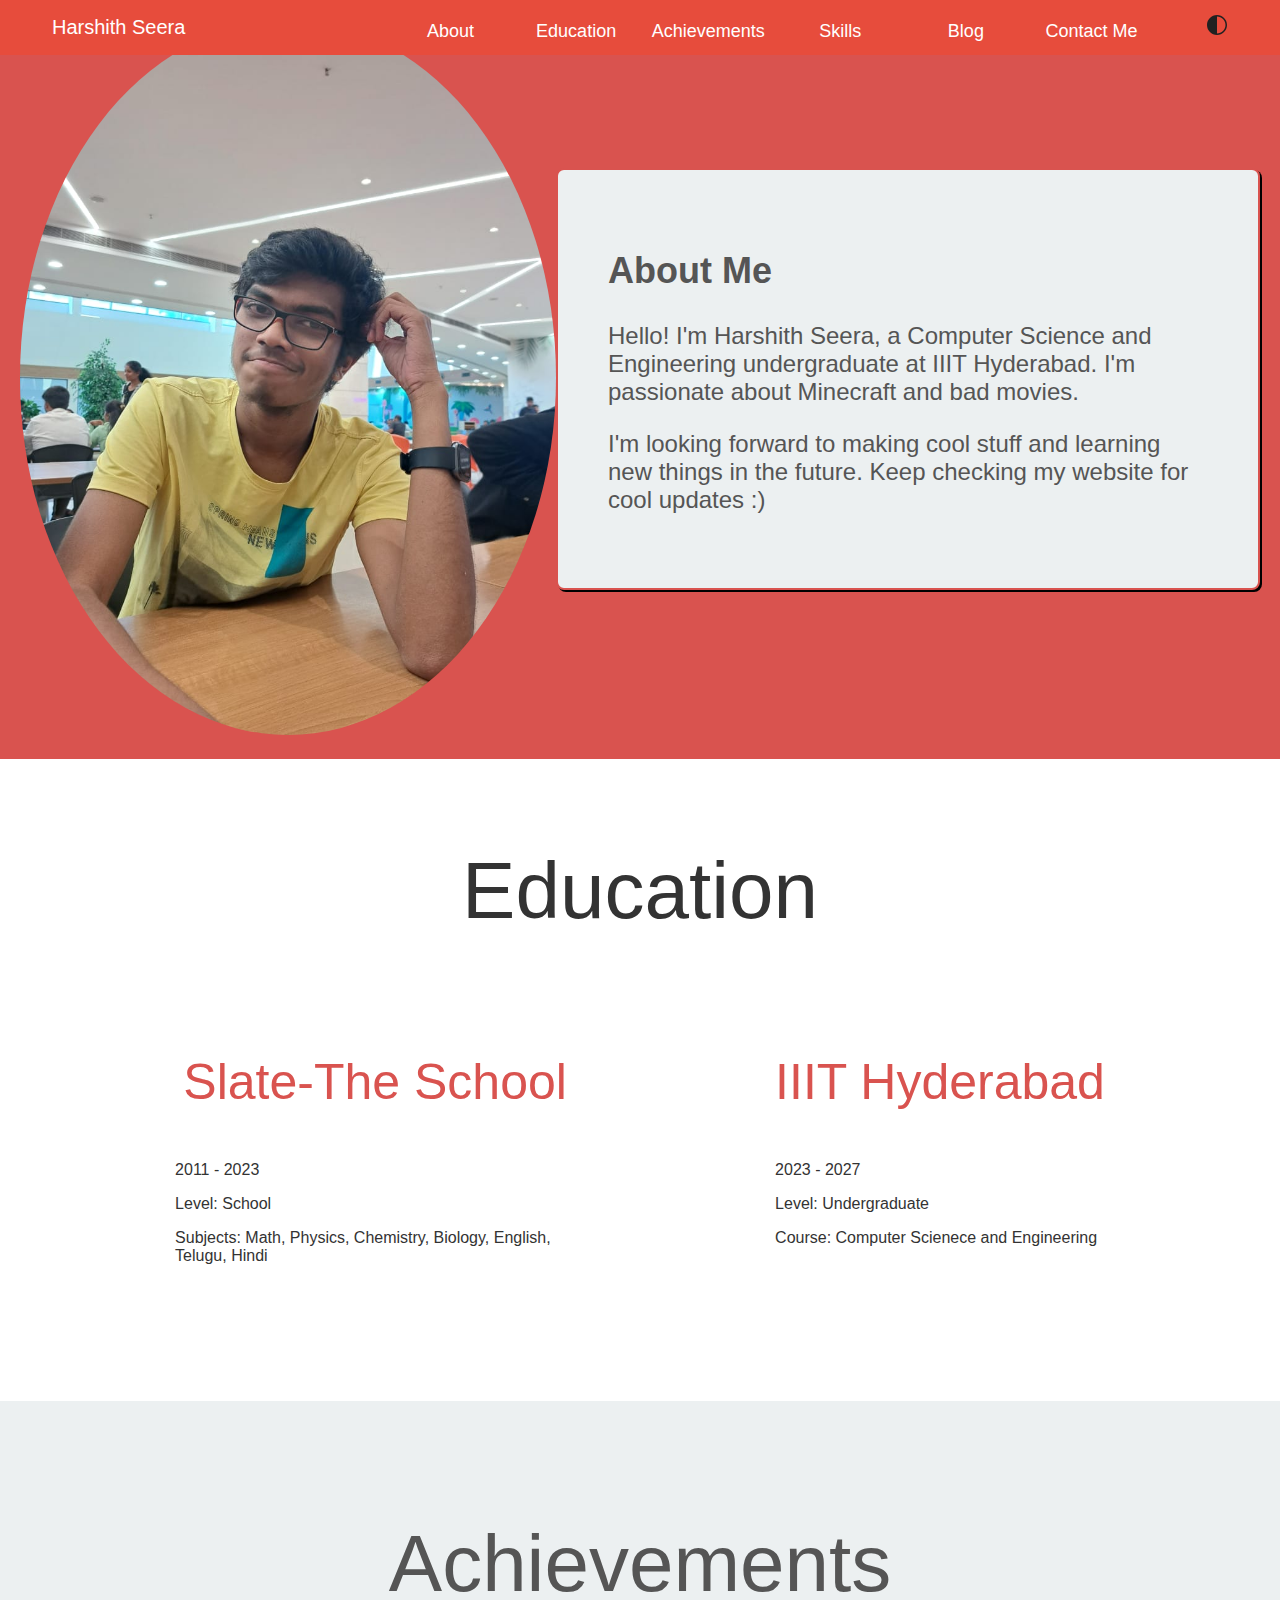
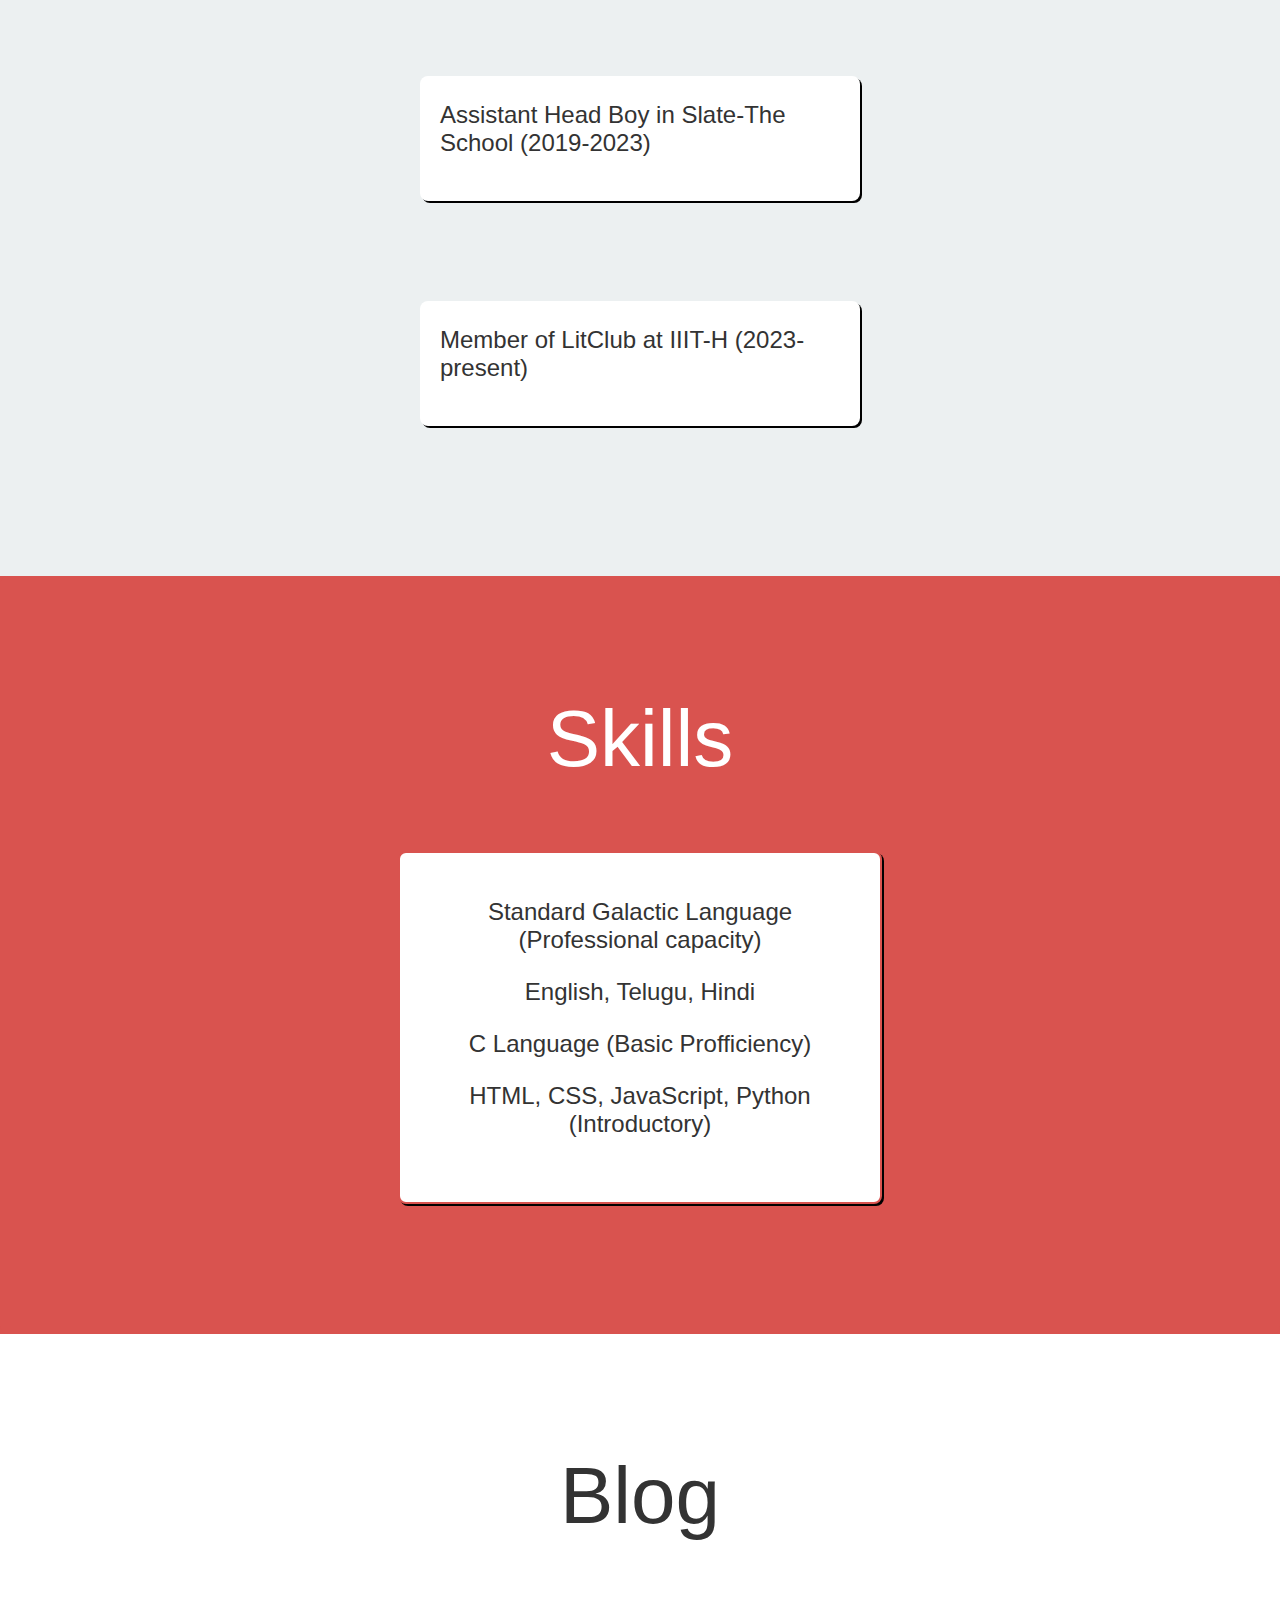
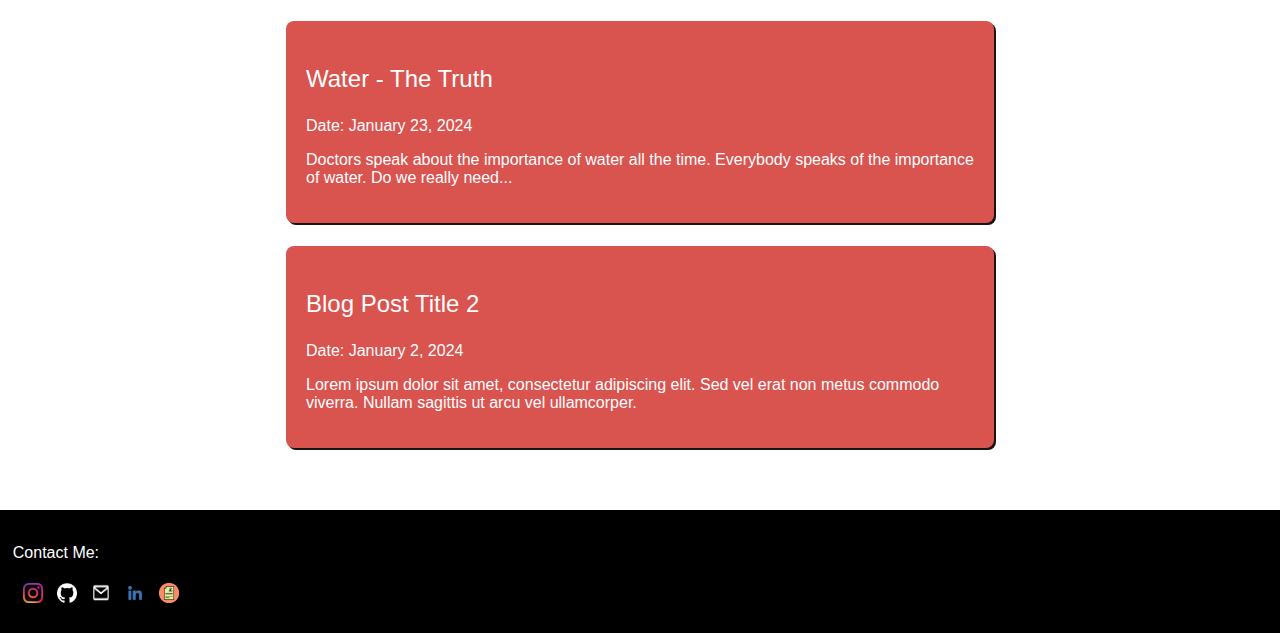
<file: index.html>
<!DOCTYPE html>
<html>
    <head>
        <meta charset="UTF-8">
        <meta name="viewport" content="width=device-width, initial-scale=1.0">
        <title>Harshith Seera</title>
        <link rel="stylesheet" href="styles.css">
        <link rel="stylesheet" href="light-mode.css" id="theme-style">
    </head>
    <body style="margin: 0; padding: 0;">

        <div id="header">
            <table id="landing">
                <tr style="font-size: 20px;">
                    <td colspan="5" align="left" style="padding-left: 50px;">Harshith Seera</td>
                    <td colspan="7" align="right">
                        <button onclick="scrollAbout()">About</button>
                        <button onclick="scrollEducation()"">Education</button>
                        <button onclick="scrollAchievements()">Achievements</button>
                        <button onclick="scrollSkills()">Skills</button>
                        <button onclick="scrollBlog()">Blog</button>
                        <button onclick="scrollContactMe()">Contact Me</button>
                        <button id="theme-toggle"><img src="dark-theme.svg"></button>
                    </td>
                </tr>
            </table>
            
            <section id="about">

                <div>
                    <img src="me.jpeg" alt="Your Profile Image">
                </div>

                <div id="about-text">
                    <h2>About Me</h2>
                    <p>
                        Hello! I'm Harshith Seera, a Computer Science and Engineering undergraduate at IIIT Hyderabad. I'm 
                        passionate about Minecraft and bad movies.
                    </p>
                    <p>
                        I'm looking forward to making cool stuff and learning new things in the future. Keep checking my 
                        website for cool updates :)
                    </p>
                </div>

            </section>

            <section id="education">

                <div class="education-heading">                
                    <h2>Education</h2>
                </div>

                <div class="education-entries">
                    <div class="education-entry">
                        <h3>Slate-The School</h3>
                        <p>2011 - 2023</p>
                        <p>Level: School</p>
                        <p>Subjects: Math, Physics, Chemistry, Biology, English, Telugu, Hindi</p>
                    </div>

                    <div class="education-entry">
                        <h3>IIIT Hyderabad</h3>
                        <p>2023 - 2027</p>
                        <p>Level: Undergraduate</p>
                        <p>Course: Computer Scienece and Engineering</p>
                    </div>

                </div>

            </section>
            
            <section id="achievements">

                <div class="achievement-heading">
                    <h2>Achievements</h2>
                </div>

                <div class="achievement-entries">

                    <div class="achievement-entry">
                        <p>Assistant Head Boy in Slate-The School (2019-2023)</p>
                    </div>

                    <div class="achievement-entry">
                        <p>Member of LitClub at IIIT-H (2023-present)</p>
                    </div>

                </div>

            </section>
            
            <section id="skills">
                <div class="skills-heading">
                    <h2>Skills</h2>
                </div>
                <div class="skills-list">
                    <div class="skill-entry">
                        <div>
                            <p>Standard Galactic Language (Professional capacity)</p>
                            <p>English, Telugu, Hindi</p>
                            <p>C Language (Basic Profficiency)</p>
                            <p>HTML, CSS, JavaScript, Python (Introductory)</p>
                        </div>
                    </div>
                    
                </div>
            </section>
            
            <section id="blog">
                <div class="blog-heading">
                    <h2>Blog</h2>
                </div>
                <div class="blog-posts">

                    <a href="blog-post-1.html" class="blog-post-link">
                        <div class="blog-post">
                            <h3>Water - The Truth</h3>
                            <p>Date: January 23, 2024</p>
                            <p>
                                Doctors speak about the importance of water all the time. Everybody speaks of the importance of 
                                water. Do we really need...
                            </p>
                        </div>
                    </a>
                
                    <a href="blog-post-2.html" class="blog-post-link">
                        <div class="blog-post">
                            <h3>Blog Post Title 2</h3>
                            <p>Date: January 2, 2024</p>
                            <p>Lorem ipsum dolor sit amet, consectetur adipiscing elit. Sed vel erat non metus commodo viverra. Nullam sagittis ut arcu vel ullamcorper.</p>
                        </div>
                    </a>
                
                </div>
                

            </section>

            <section id="contact-me">

                <h4>Contact Me: </h4>
                <a href="https://www.instagram.com/harshithseera" target="_blank" style="text-decoration: none; color: inherit;">
                    <img src="instagram.png" alt="Instagram Icon" style="width: 20px; height: 20px; margin-left: 10px;">
                </a>
                <a href="https://github.com/harshithseera" target="_blank" style="text-decoration: none; color: inherit;">
                    <img src="github.png" alt="GitHub Icon" style="width: 20px; height: 20px; margin-left: 10px;">
                </a>
                <a href="mailto:harshith.seera@students.iiit.ac.in" style="text-decoration: none; color: inherit;">
                    <img src="email.png" alt="Email Icon" style="width: 20px; height: 20px; margin-left: 10px;">
                </a>
                <a href="https://www.linkedin.com/in/your-linkedin-username" target="_blank" style="text-decoration: none; color: inherit;">
                    <img src="linkedin.png" alt="LinkedIn Icon" style="width: 20px; height: 20px; margin-left: 10px;">
                </a>
                <a href="resume.pdf" target="_blank" style="text-decoration: none; color: inherit;">
                    <img src="resume.png" alt="Resume Icon" style="width: 20px; height: 20px; margin-left: 10px;">
                </a>
            </section>
            

            
        </div>


        <script>
            function scrollAbout() {
                const sec = document.getElementById("about");
                sec.scrollIntoView();
            }
            function scrollEducation() {
                const sec = document.getElementById("education");
                sec.scrollIntoView();
            }
            function scrollAchievements() {
                const sec = document.getElementById("achievements");
                sec.scrollIntoView();
            }
            function scrollSkills() {
                const sec = document.getElementById("skills");
                sec.scrollIntoView();
            }
            function scrollBlog() {
                const sec = document.getElementById("blog");
                sec.scrollIntoView();
            }
            function scrollContactMe() {
                const sec = document.getElementById("contact-me");
                sec.scrollIntoView();
            }
            const mode = document.getElementById('theme-toggle');
            mode.addEventListener('click', () => {
                const cur = document.getElementById('theme-style');
                cur.href = cur.href.includes('light-mode') ? 'dark-mode.css' : 'light-mode.css';
            });
        </script>
    </body>
</html>
</file>
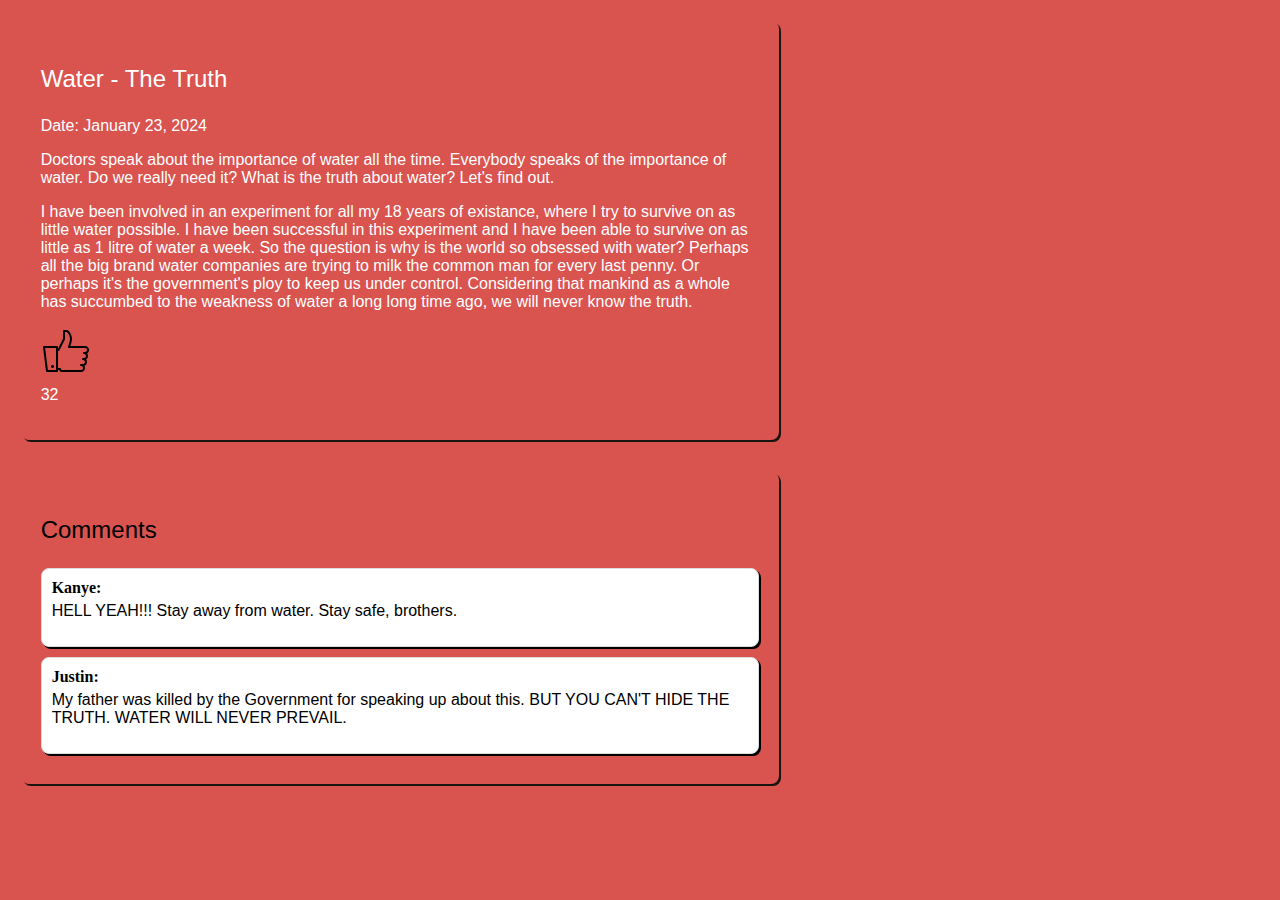
<file: blog-post-1.html>
<!DOCTYPE html>
<html lang="en">
<head>
    <meta charset="UTF-8">
    <meta name="viewport" content="width=device-width, initial-scale=1.0">
    <title>Water - The Truth</title>
    
    <link rel="stylesheet" href="styles.css">
    
    <style>
        
        .comments-container {
            margin-top: 20px;
        }

        .container {
            border: 1px solid #ddd;
            padding: 10px;
            margin-bottom: 10px;
            border-radius: 8px;
            background-color: #fff;
            box-shadow: 2px 2px;
        }

        .comment b {
            display: block;
            margin-bottom: 5px;
        }
    </style>
</head>
<body style="background-color: #d9534f;">

    
    <div class="blog-post" >
        <h3 style="color: white;">Water - The Truth</h3>
        <p style="color: white;">Date: January 23, 2024</p>
        <p style="color: white;">
            Doctors speak about the importance of water all the time. Everybody speaks of the importance of water. Do we really 
            need it? What is the truth about water? Let's find out.
        </p>
        <p style="color: white;">
            I have been involved in an experiment for all my 18 years of existance, where I try to survive on as little water 
            possible. I have been successful in this experiment and I have been able to survive on as little as 1 litre of water 
            a week. So the question is why is the world so obsessed with water? Perhaps all the big brand water companies are 
            trying to milk the common man for every last penny. Or perhaps it's the government's ploy to keep us under control. 
            Considering that mankind as a whole has succumbed to the weakness of water a long long time ago, we will never know 
            the truth. 
        </p>

        
        <div id="like-container">
            
            <img id="like-button" src="unliked.png" alt="Like Button" onclick="toggleLike()">
            
            
            <p id="like-counter" style="color: white;">32</p>
        </div>
    </div>

    
    <div class="blog-post comments-container">
        <h3>Comments</h3>
        <div class="container">
            <b>Kanye:</b>
            <p>HELL YEAH!!! Stay away from water. Stay safe, brothers.</p>
        </div>
        <div class="container">
            <b>Justin:</b>
            <p>My father was killed by the Government for speaking up about this. BUT YOU CAN'T HIDE THE TRUTH. WATER WILL NEVER PREVAIL.</p>
    </div>

    <script>
        let likeCounter = 32;
        let change = -1;
        function toggleLike() {
            change = change * -1;
            likeCounter = likeCounter + change;
            document.getElementById('like-counter').innerText = likeCounter;
            const likeButton = document.getElementById('like-button');
            likeButton.src = likeCounter === 32 ? 'unliked.png' : 'liked.png';
        }
    </script>

</body>
</html>
</file>
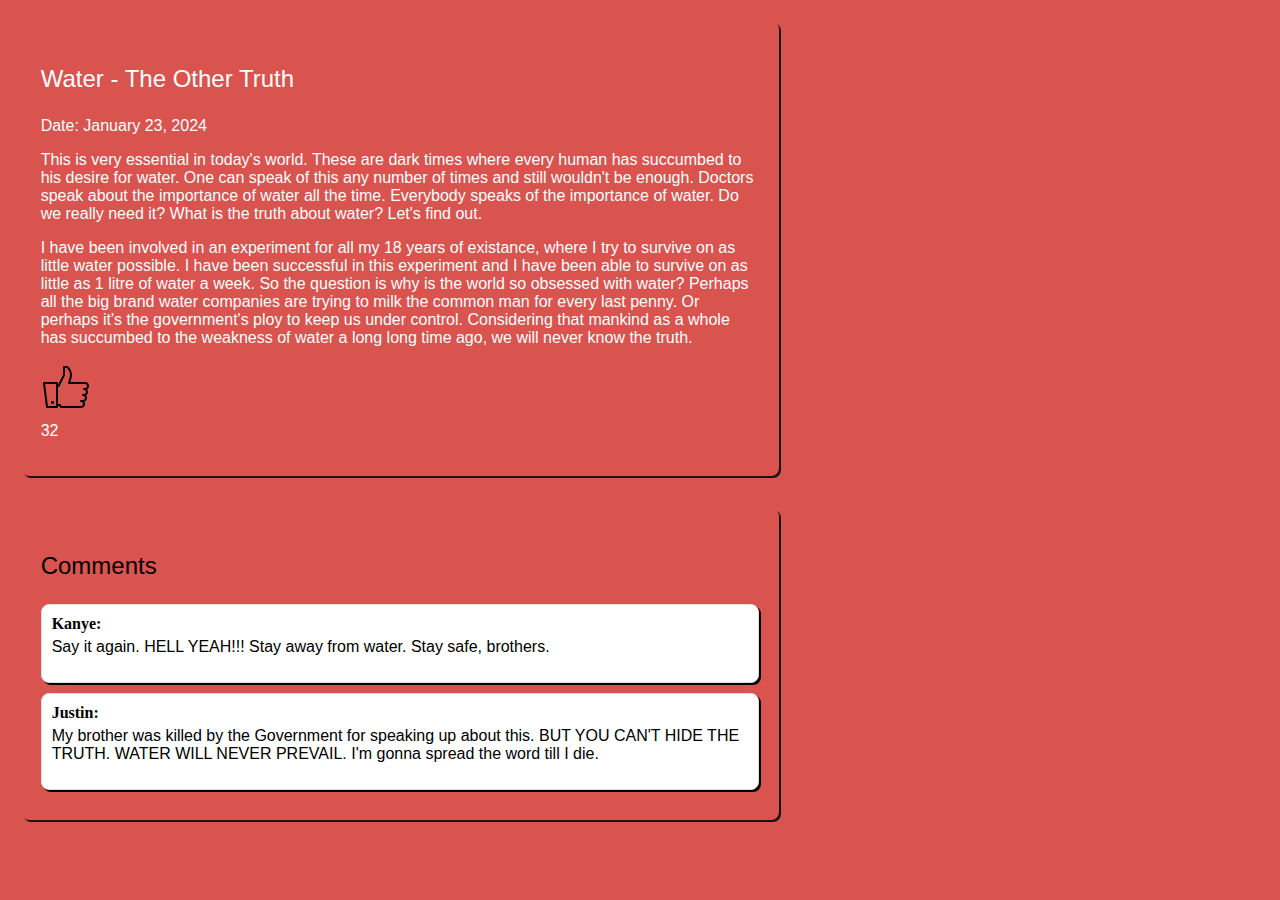
<file: blog-post-2.html>
<!DOCTYPE html>
<html lang="en">
<head>
    <meta charset="UTF-8">
    <meta name="viewport" content="width=device-width, initial-scale=1.0">
    <title>Water - The Truth</title>
    
    <link rel="stylesheet" href="styles.css">
    
    <style>
        
        .comments-container {
            margin-top: 20px;
        }

        .container {
            border: 1px solid #ddd;
            padding: 10px;
            margin-bottom: 10px;
            border-radius: 8px;
            background-color: #fff;
            box-shadow: 2px 2px;
        }

        .comment b {
            display: block;
            margin-bottom: 5px;
        }
    </style>
</head>
<body style="background-color: #d9534f;">

    
    <div class="blog-post" >
        <h3 style="color: white;">Water - The Other Truth</h3>
        <p style="color: white;">Date: January 23, 2024</p>
        <p style="color: white;">
            This is very essential in today's world. These are dark times where every human has succumbed to his desire for 
            water. One can speak of this any number of times and still wouldn't be enough. Doctors speak about the importance 
            of water all the time. Everybody speaks of the importance of water. Do we really need it? What is the truth about 
            water? Let's find out.
        </p>
        <p style="color: white;">
            I have been involved in an experiment for all my 18 years of existance, where I try to survive on as little water 
            possible. I have been successful in this experiment and I have been able to survive on as little as 1 litre of water 
            a week. So the question is why is the world so obsessed with water? Perhaps all the big brand water companies are 
            trying to milk the common man for every last penny. Or perhaps it's the government's ploy to keep us under control. 
            Considering that mankind as a whole has succumbed to the weakness of water a long long time ago, we will never know 
            the truth. 
        </p>

        
        <div id="like-container">
            
            <img id="like-button" src="unliked.png" alt="Like Button" onclick="toggleLike()">
            
            
            <p id="like-counter" style="color: white;">32</p>
        </div>
    </div>

    
    <div class="blog-post comments-container">
        <h3>Comments</h3>

        <!-- Individual Comment -->
        <div class="container">
            <b>Kanye:</b>
            <p>Say it again. HELL YEAH!!! Stay away from water. Stay safe, brothers.</p>
        </div>
        <div class="container">
            <b>Justin:</b>
            <p>
                My brother was killed by the Government for speaking up about this. BUT YOU CAN'T HIDE THE TRUTH. WATER WILL 
                NEVER PREVAIL. I'm gonna spread the word till I die.
            </p>
    </div>

    
    <script>
        let likeCounter = 32;
        let change = -1;
        function toggleLike() {
            change = change * -1;
            likeCounter = likeCounter + change;
            document.getElementById('like-counter').innerText = likeCounter;
            const likeButton = document.getElementById('like-button');
            likeButton.src = likeCounter === 32 ? 'unliked.png' : 'liked.png';
        }
    </script>

</body>
</html>
</file>
<file: styles.css>
html {
    scroll-behavior: smooth;
}

#landing {
    font-family: 'Montserrat', 'Helvetica', Arial, sans-serif;
    width: 100%;
    font-weight: 300;
    overflow: hidden;
    position: fixed;
    top: 0;
}

#landing button {
    border: none;
    font-size: 18px;
    font-weight: 400;
    padding: 10px;
    min-width: 120px;
    text-align: center;
    cursor: pointer;
}

#about {
    display: flex;
    align-items: center;
    justify-content: space-around;
    padding: 20px;
}

#about img {
    max-width: 100%; 
    max-height: 750px; 
    border-radius: 50%;
    object-fit: cover;
}

#about-text {
    max-width: 600px;
    font-weight: 200;
    padding: 50px;
    border-radius: 8px;
    font-size: 24px;
    font-family: 'Open Sans', sans-serif;
    box-shadow: 2px 2px black;
}

#education {
    padding: 20px;
    text-align: center; 
}

.education-heading {
    display: flex;
    align-items: center;
    justify-content: center;
}

.education-heading h2 {
    font-family: 'Montserrat', 'Helvetica', Arial, sans-serif;
    font-size: 80px;
    font-weight: 300;
    word-wrap: break-word;
}

.education-entries {
    display: flex;
    justify-content: center;
    text-align: center;
    flex-wrap: wrap; 
    word-wrap: break-word;
}

.education-entry {
    font-family: 'Open Sans', sans-serif;
    font-size: 50px;
    font-weight: 300;
    margin: 0 100px 100px 100px; 
    text-align: center; 
    max-width: 400px; 
}

.education-entry h3 {
    font-family: 'Open Sans', sans-serif;
    font-weight: 300;
    font-size: 50px;
}

.education-entry p {
    text-align: left;
    font-size: 16px;
    margin-top: 5px;
    color: #333;
}

#achievements {
    padding: 50px;
    text-align: center;
}

.achievement-heading {
    display: flex;
    align-items: center;
    justify-content: center;
}

.achievement-heading h2 {
    font-family: 'Montserrat', 'Helvetica', Arial, sans-serif;
    font-size: 80px;
    font-weight: 300;
    word-wrap: break-word;
}

.achievement-entries {
    display: flex;
    justify-content: center;
    text-align: center;
    flex-wrap: wrap;
    word-wrap: break-word;
}

.achievement-entry {
    font-family: 'Open Sans', sans-serif;
    font-size: 100px;
    font-weight: 300;
    margin: 0 100px 100px 100px; 
    text-align: center;
    max-width: 400px;
    border-radius: 8px;
    padding: 20px; 
    box-shadow: 2px 2px black;
}

.achievement-entry p {
    text-align: left;
    font-size: 24px;
    margin-top: 5px;
    color: #333;
}

#skills {
    padding: 50px; 
    text-align: center;
    border-radius: 8px;
}

.skills-heading {
    display: flex;
    align-items: center;
    justify-content: center;
}

.skills-heading h2 {
    font-family: 'Montserrat', 'Helvetica', Arial, sans-serif;
    font-size: 80px;
    font-weight: 300;
    word-wrap: break-word;
}

.skills-list {
    display: flex;
    justify-content: center;
    text-align: center;
    flex-wrap: wrap;
    word-wrap: break-word;
}

.skill-entry {
    font-family: 'Open Sans', sans-serif;
    font-size: 50px;
    font-weight: 300;
    margin: 0 80px 80px 80px; 
    text-align: center;
    max-width: 400px; 
    border-radius: 8px;
    padding: 40px; 
    box-shadow: 2px 2px black;
}

.skill-entry p {
    font-size: 24px;
    margin-top: 5px;
    color: #333; 
}

#blog {
    padding: 50px;
    text-align: center;
}

.blog-heading {
    display: flex;
    align-items: center;
    justify-content: center;
}

.blog-heading h2 {
    font-family: 'Montserrat', 'Helvetica', Arial, sans-serif;
    font-size: 80px;
    font-weight: 300;
    word-wrap: break-word;
}



.blog-post {
    width: 60%; 
    margin: 1%; 
    padding: 20px;
    border-radius: 8px;
    display: inline-block;
    box-sizing: border-box;
    text-align: left;
    box-shadow: 2px 2px #191312;
}

.blog-post h3 {
    font-family: 'Open Sans', sans-serif;
    font-size: 24px;
    font-weight: 400;
}

.blog-post p {
    font-family: 'Open Sans', sans-serif;
    font-size: 16px;
    margin-top: 5px;
}

#contact-me {
    padding: 1%;
    padding-bottom: 2%;
}

#contact-me h4 {
    font-family: 'Open Sans', sans-serif;
    font-weight: 300;
    color: white;
}
</file>
<file: light-mode.css>
body {
    background-color: #fff;
    color: #333;
}

#header {
    background-color: #d9534f;
}

#landing {
    background-color: #e74c3c;
    color: white;
}

#landing button {
    color: white;
    background-color: #e74c3c;
}

#about {
    color: #333;
    background-color: #d9534f;
}

#about-text {
    background-color: #ecf0f1;
    color: #555;
    border: 2px solid #d9534f;
}

#education {
    background-color: #fff;
    color: #333;
}

.education-entry h3 {
    color: #d9534f;
}

#achievements {
    background-color: #ecf0f1;
    color: #555;
}

.achievement-entry {
    background-color: #fff;
}

#skills {
    background-color: #d9534f;
    color: #fff;
}

.skill-entry {
    background-color: #fff;
    border: 2px solid #d9534f;
}

#blog {
    background-color: #fff;
}

.blog-post {
    background-color: #d9534f;
    color: #fff;
}

#contact-me {
    background-color: black;
    color: white;
}
</file>
